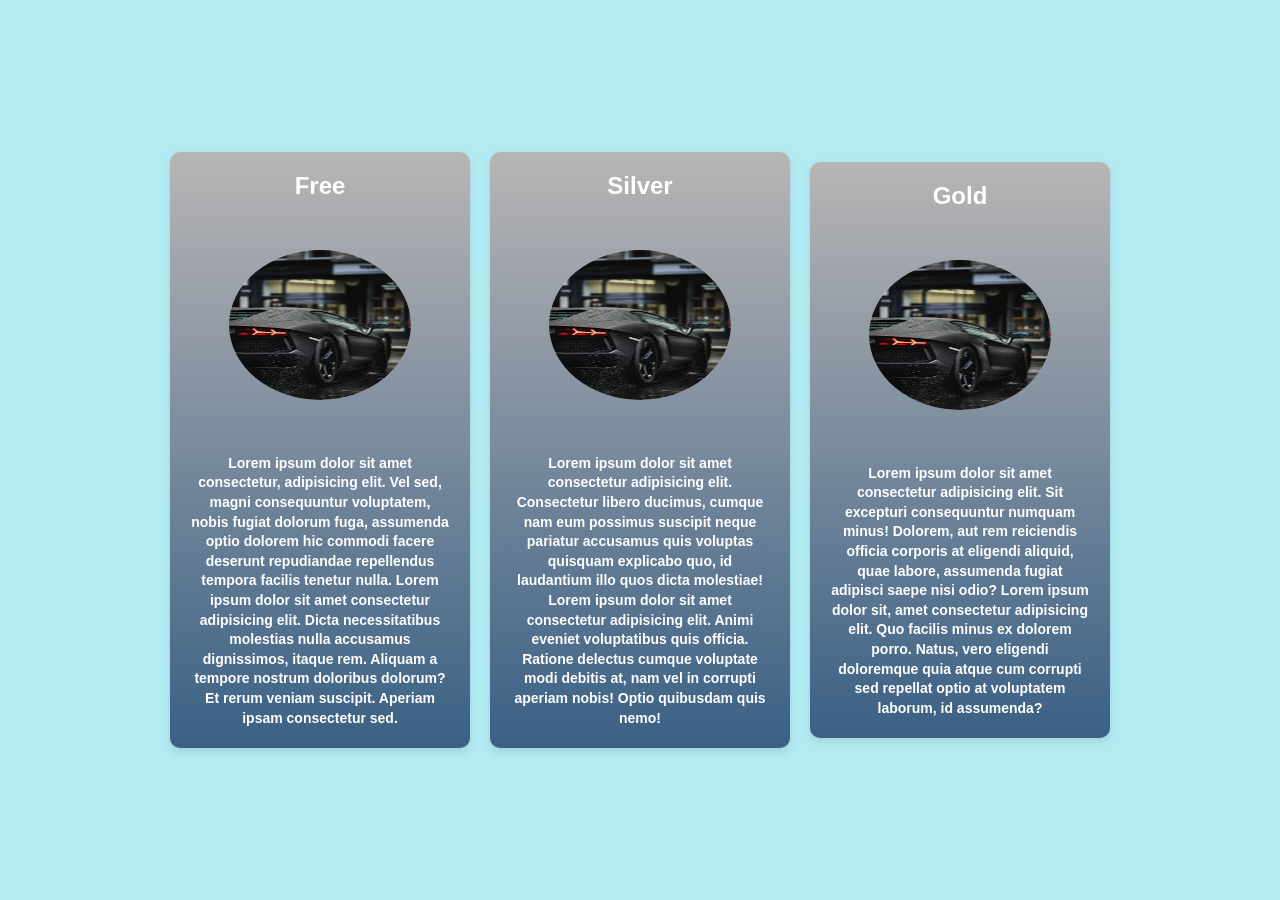
<file: Practices-1/Replicate/index.html>
<!DOCTYPE html>
<html lang="en">
<head>
  <meta charset="UTF-8">
  <meta name="viewport" content="width=device-width, initial-scale=1.0">
  <title>Pricing Cards</title>
  <link rel="stylesheet" href="style.css">
</head>
<body>

  <div class="parent">
    <div class="card">
      <h2>Free</h2>
      <img src="images.jpg" alt="Image">
      <p>Lorem ipsum dolor sit amet consectetur, adipisicing elit. Vel sed, magni consequuntur voluptatem, nobis fugiat dolorum fuga, assumenda optio dolorem hic commodi facere deserunt repudiandae repellendus tempora facilis tenetur nulla.
      Lorem ipsum dolor sit amet consectetur adipisicing elit. Dicta necessitatibus molestias nulla accusamus dignissimos, itaque rem. Aliquam a tempore nostrum doloribus dolorum? Et rerum veniam suscipit. Aperiam ipsam consectetur sed.
      </p>
    </div>

    <div class="card">
      <h2>Silver</h2>
      <img src="images.jpg" alt="Image">
      <p>Lorem ipsum dolor sit amet consectetur adipisicing elit. Consectetur libero ducimus, cumque nam eum possimus suscipit neque pariatur accusamus quis voluptas quisquam explicabo quo, id laudantium illo quos dicta molestiae!
      Lorem ipsum dolor sit amet consectetur adipisicing elit. Animi eveniet voluptatibus quis officia. Ratione delectus cumque voluptate modi debitis at, nam vel in corrupti aperiam nobis! Optio quibusdam quis nemo!
      </p>
    </div>

    <div class="card">
      <h2>Gold</h2>
      <img src="images.jpg" alt="Image">
      <p>Lorem ipsum dolor sit amet consectetur adipisicing elit. Sit excepturi consequuntur numquam minus! Dolorem, aut rem reiciendis officia corporis at eligendi aliquid, quae labore, assumenda fugiat adipisci saepe nisi odio?
        Lorem ipsum dolor sit, amet consectetur adipisicing elit. Quo facilis minus ex dolorem porro. Natus, vero eligendi doloremque quia atque cum corrupti sed repellat optio at voluptatem laborum, id assumenda?
      </p>
    </div>
  </div>

</body>
</html>
</file>
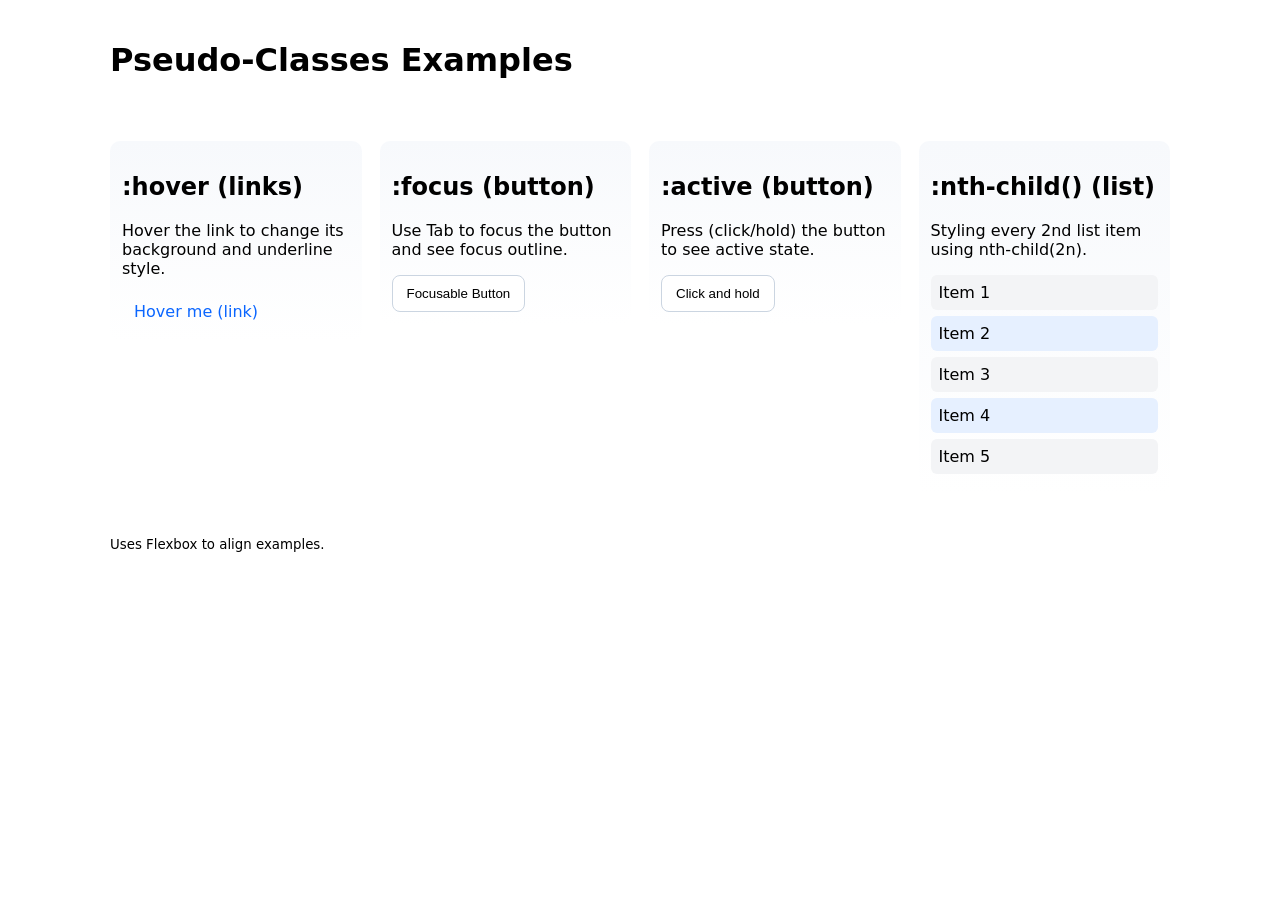
<file: Pseudo Classes/Question_1/index.html>
<!doctype html>
<html lang="en">
<head>
  <meta charset="utf-8">
  <meta name="viewport" content="width=device-width,initial-scale=1">
  <title>Question 1 — Pseudo-classes</title>
  <link rel="stylesheet" href="styles.css">
</head>
<body>
  <header class="container"><h1>Pseudo-Classes Examples</h1></header>
  <main class="container">
    <section class="examples" aria-label="pseudo-classes examples">
      <article class="example">
        <h2>:hover (links)</h2>
        <p>Hover the link to change its background and underline style.</p>
        <a href="#" class="link">Hover me (link)</a>
      </article>

      <article class="example">
        <h2>:focus (button)</h2>
        <p>Use Tab to focus the button and see focus outline.</p>
        <button class="btn">Focusable Button</button>
      </article>

      <article class="example">
        <h2>:active (button)</h2>
        <p>Press (click/hold) the button to see active state.</p>
        <button class="btn active-demo">Click and hold</button>
      </article>

      <article class="example">
        <h2>:nth-child() (list)</h2>
        <p>Styling every 2nd list item using nth-child(2n).</p>
        <ul class="demo-list">
          <li>Item 1</li>
          <li>Item 2</li>
          <li>Item 3</li>
          <li>Item 4</li>
          <li>Item 5</li>
        </ul>
      </article>
    </section>
  </main>
  <footer class="container"><small>Uses Flexbox to align examples.</small></footer>
</body>
</html>
</file>
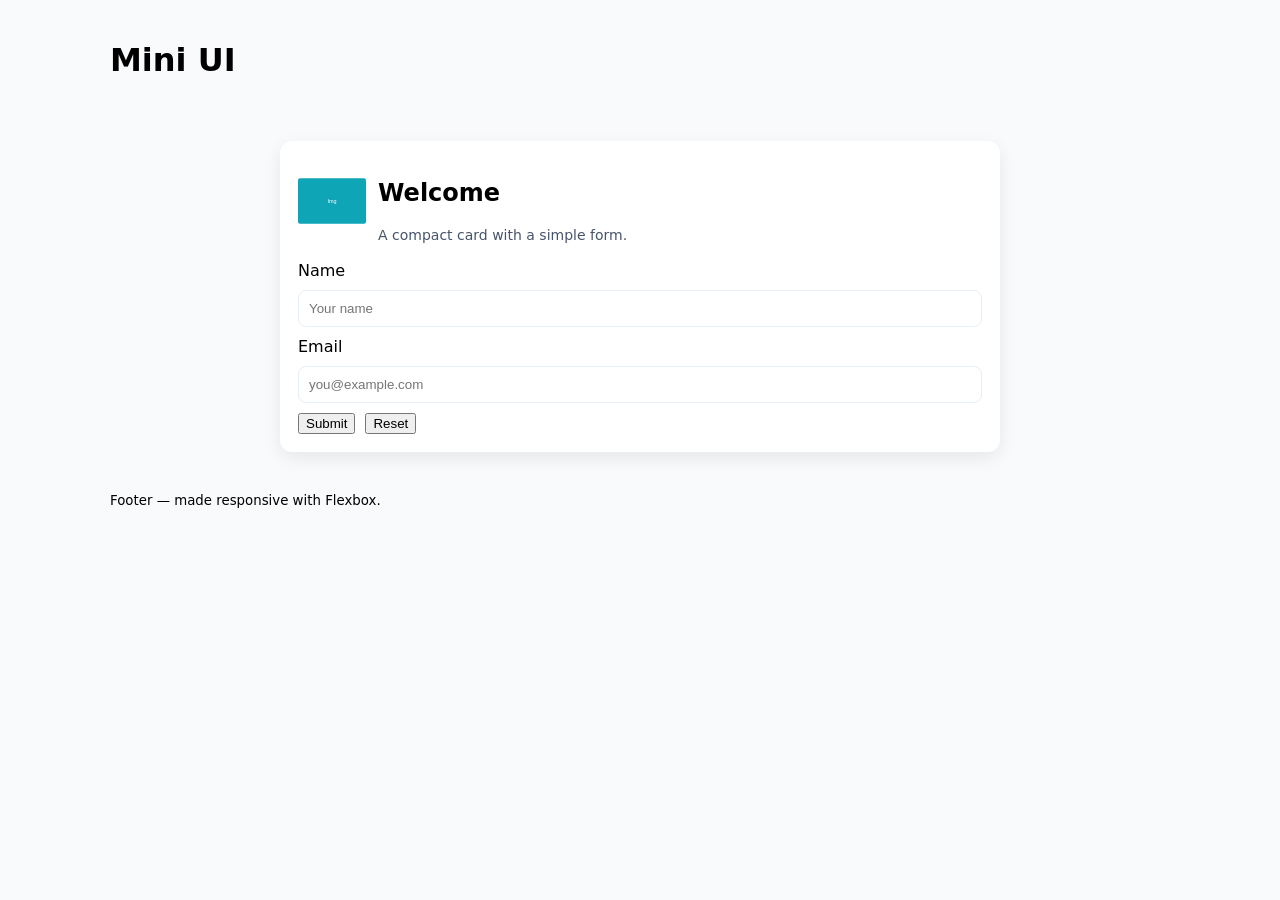
<file: Pseudo Classes/Question_10/index.html>
<!doctype html>
<html lang="en"><head><meta charset="utf-8"><meta name="viewport" content="width=device-width,initial-scale=1">
<title>Question 10 — Mini UI Layout</title>
<link rel="stylesheet" href="styles.css"></head>
<body style="background:#f8fafc;">
  <header class="container"><h1>Mini UI</h1></header>
  <main class="container center">
    <section class="card" style="width:100%;max-width:720px;display:flex;gap:18px;flex-direction:column;">
      <div style="display:flex;gap:12px;align-items:center;">
        <img src="images/avatar.svg" alt="small image" width="68" height="68" style="border-radius:10px;">
        <div>
          <h2>Welcome</h2>
          <p style="margin:0;font-size:14px;color:#475569;">A compact card with a simple form.</p>
        </div>
      </div>

      <form style="display:flex;flex-direction:column;gap:10px;">
        <label for="name">Name</label>
        <input id="name" placeholder="Your name">

        <label for="email">Email</label>
        <input id="email" placeholder="you@example.com">

        <div style="display:flex;gap:10px;">
          <button class="btn primary" type="submit">Submit</button>
          <button class="btn outline" type="reset">Reset</button>
        </div>
      </form>
    </section>
  </main>
  <footer class="container" style="padding:18px 20px;"><small>Footer — made responsive with Flexbox.</small></footer>
</body></html>
</file>
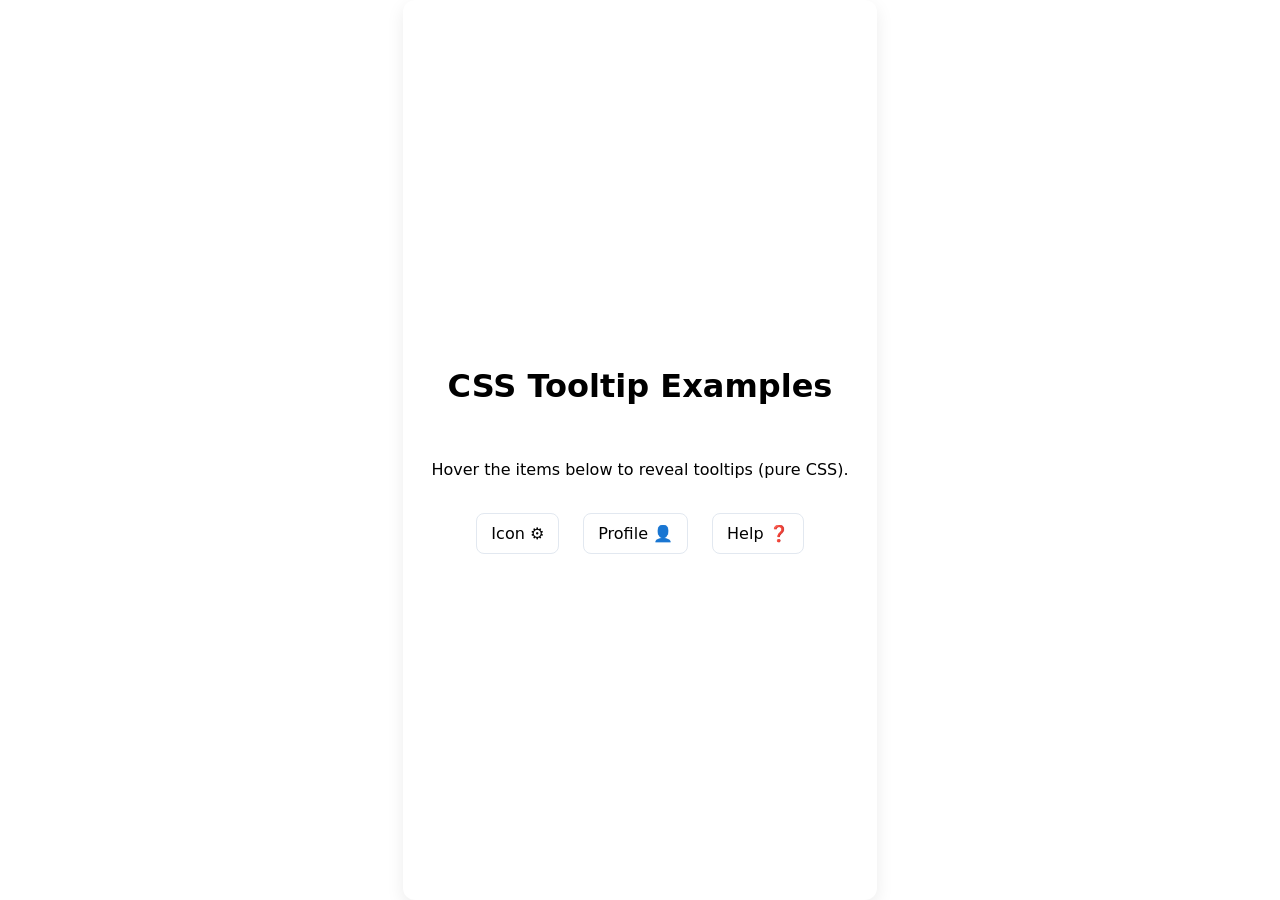
<file: Pseudo Classes/Question_2/index.html>
<!doctype html>
<html lang="en">
<head>
  <meta charset="utf-8">
  <meta name="viewport" content="width=device-width,initial-scale=1">
  <title>Question 2 — CSS Tooltips</title>
  <link rel="stylesheet" href="styles.css">
</head>
<body class="center" style="min-height:100vh;">
  <main class="card center" style="flex-direction:column;gap:18px;padding:28px;">
    <h1>CSS Tooltip Examples</h1>
    <p>Hover the items below to reveal tooltips (pure CSS).</p>
    <div class="tooltip-row">
      <div class="tip">
        <span class="trigger">Icon ⚙️</span>
        <span class="tooltip">Settings — change preferences</span>
      </div>

      <div class="tip">
        <span class="trigger">Profile 👤</span>
        <span class="tooltip">View profile details</span>
      </div>

      <div class="tip">
        <span class="trigger">Help ❓</span>
        <span class="tooltip">Open help center</span>
      </div>
    </div>
  </main>
</body>
</html>
</file>
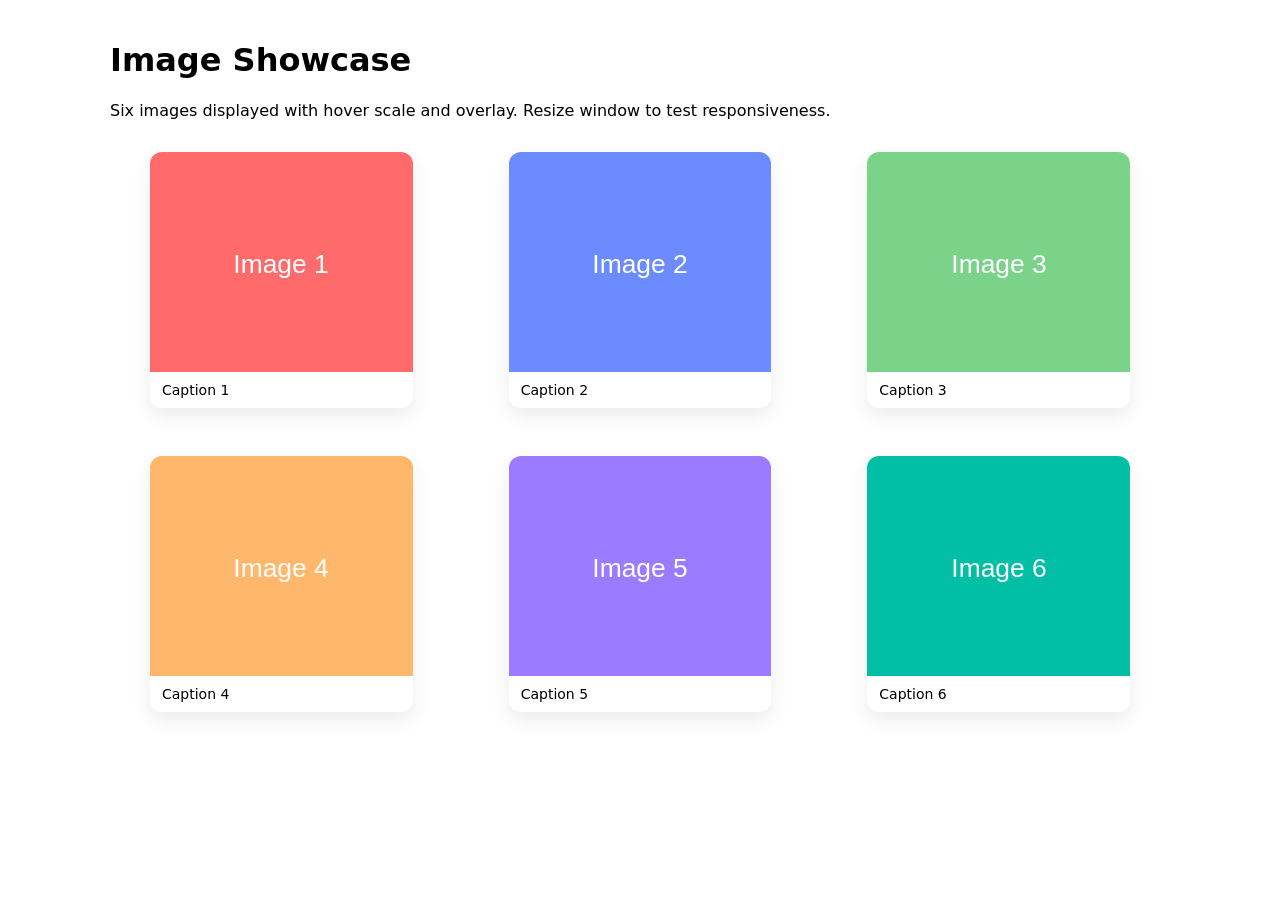
<file: Pseudo Classes/Question_3/index.html>
<!doctype html>
<html lang="en">
<head>
<meta charset="utf-8">
<meta name="viewport" content="width=device-width,initial-scale=1">
<title>Question 3 — Image Showcase</title>
<link rel="stylesheet" href="styles.css">
</head>
<body>
  <main class="container">
    <h1>Image Showcase</h1>
    <p>Six images displayed with hover scale and overlay. Resize window to test responsiveness.</p>
    <section class="gallery" aria-label="image showcase">
      <figure><img src="images/img1.svg" alt="Image 1"><figcaption>Caption 1</figcaption></figure>
      <figure><img src="images/img2.svg" alt="Image 2"><figcaption>Caption 2</figcaption></figure>
      <figure><img src="images/img3.svg" alt="Image 3"><figcaption>Caption 3</figcaption></figure>
      <figure><img src="images/img4.svg" alt="Image 4"><figcaption>Caption 4</figcaption></figure>
      <figure><img src="images/img5.svg" alt="Image 5"><figcaption>Caption 5</figcaption></figure>
      <figure><img src="images/img6.svg" alt="Image 6"><figcaption>Caption 6</figcaption></figure>
    </section>
  </main>
</body>
</html>
</file>
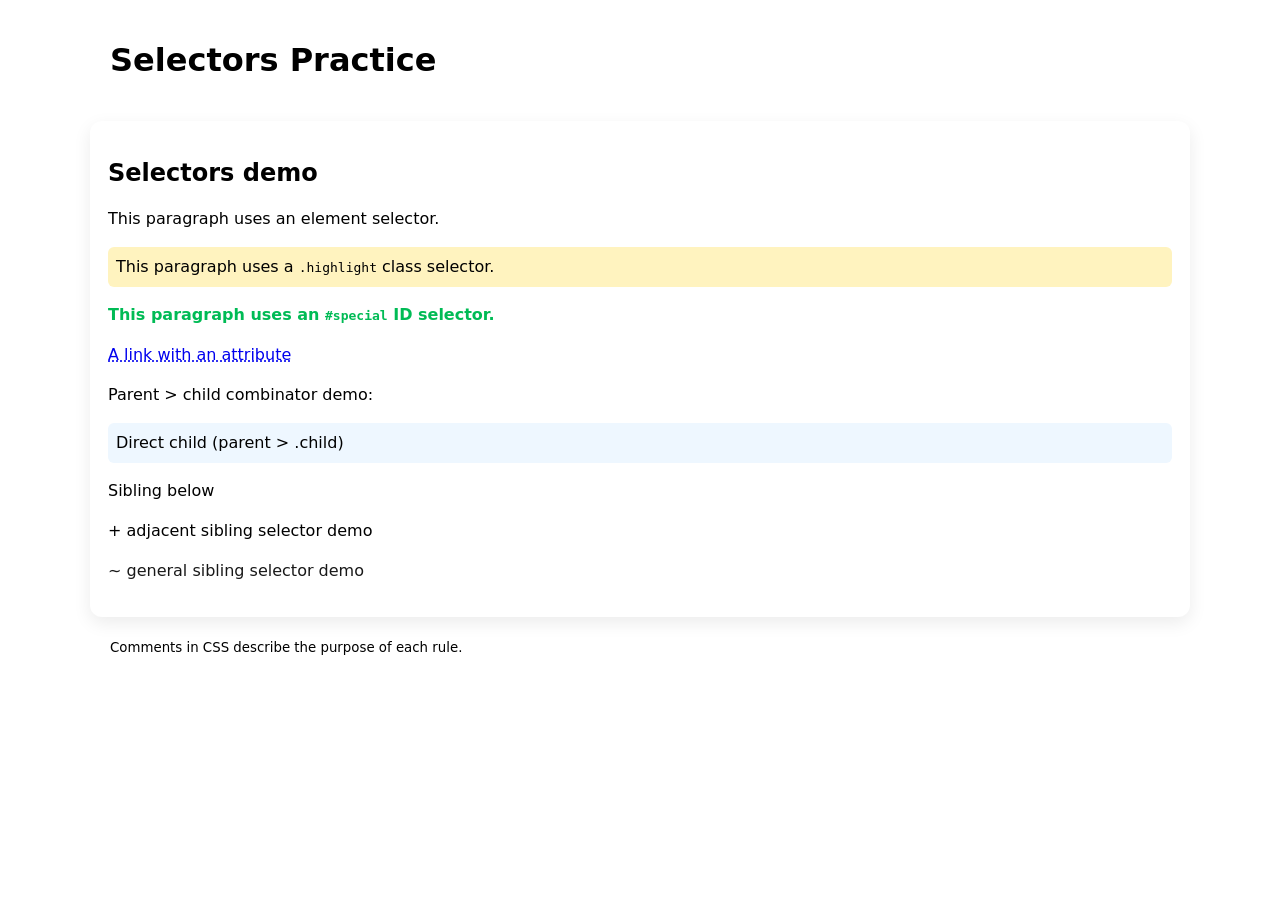
<file: Pseudo Classes/Question_4/index.html>
<!doctype html>
<html lang="en">
<head>
<meta charset="utf-8"><meta name="viewport" content="width=device-width,initial-scale=1">
<title>Question 4 — CSS Selectors Practice</title>
<link rel="stylesheet" href="styles.css">
</head>
<body>
  <header class="container"><h1>Selectors Practice</h1></header>
  <main class="container card">
    <section>
      <h2>Selectors demo</h2>
      <p>This paragraph uses an element selector.</p>
      <p class="highlight">This paragraph uses a <code>.highlight</code> class selector.</p>
      <p id="special">This paragraph uses an <code>#special</code> ID selector.</p>

      <p><a href="#" title="sample">A link with an attribute</a></p>

      <div class="box">
        <p>Parent &gt; child combinator demo:</p>
        <div class="parent">
          <p class="child">Direct child (parent &gt; .child)</p>
          <p>Sibling below</p>
          <p class="sibling">+ adjacent sibling selector demo</p>
        </div>
        <p>~ general sibling selector demo</p>
      </div>
    </section>
  </main>
  <footer class="container"><small>Comments in CSS describe the purpose of each rule.</small></footer>
</body>
</html>
</file>
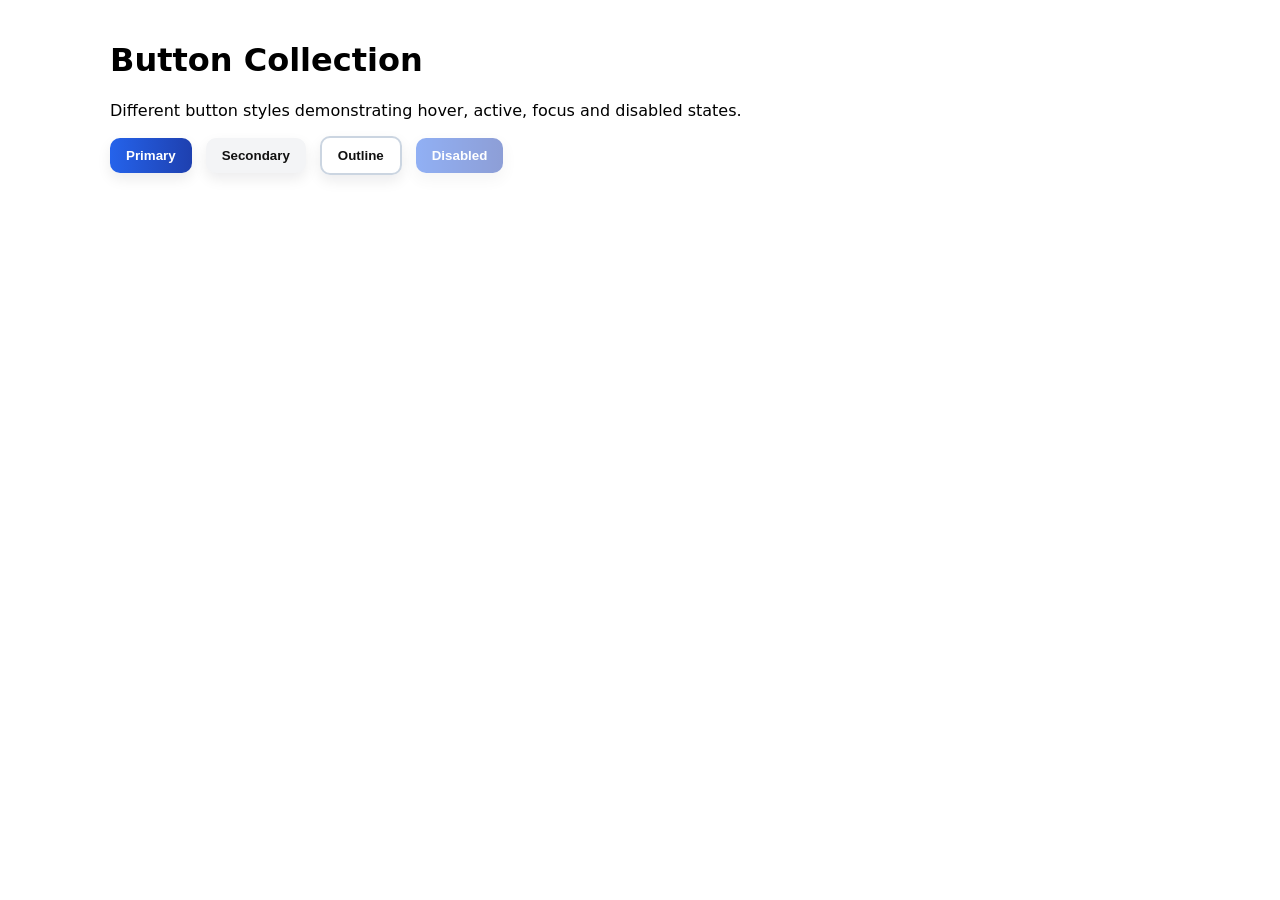
<file: Pseudo Classes/Question_5/index.html>
<!doctype html>
<html lang="en"><head><meta charset="utf-8"><meta name="viewport" content="width=device-width,initial-scale=1">
<title>Question 5 — Buttons</title>
<link rel="stylesheet" href="styles.css"></head>
<body>
  <main class="container">
    <h1>Button Collection</h1>
    <p>Different button styles demonstrating hover, active, focus and disabled states.</p>
    <section class="btn-row" role="group" aria-label="buttons">
      <button class="btn primary">Primary</button>
      <button class="btn secondary">Secondary</button>
      <button class="btn outline">Outline</button>
      <button class="btn primary" disabled>Disabled</button>
    </section>
  </main>
</body></html>
</file>
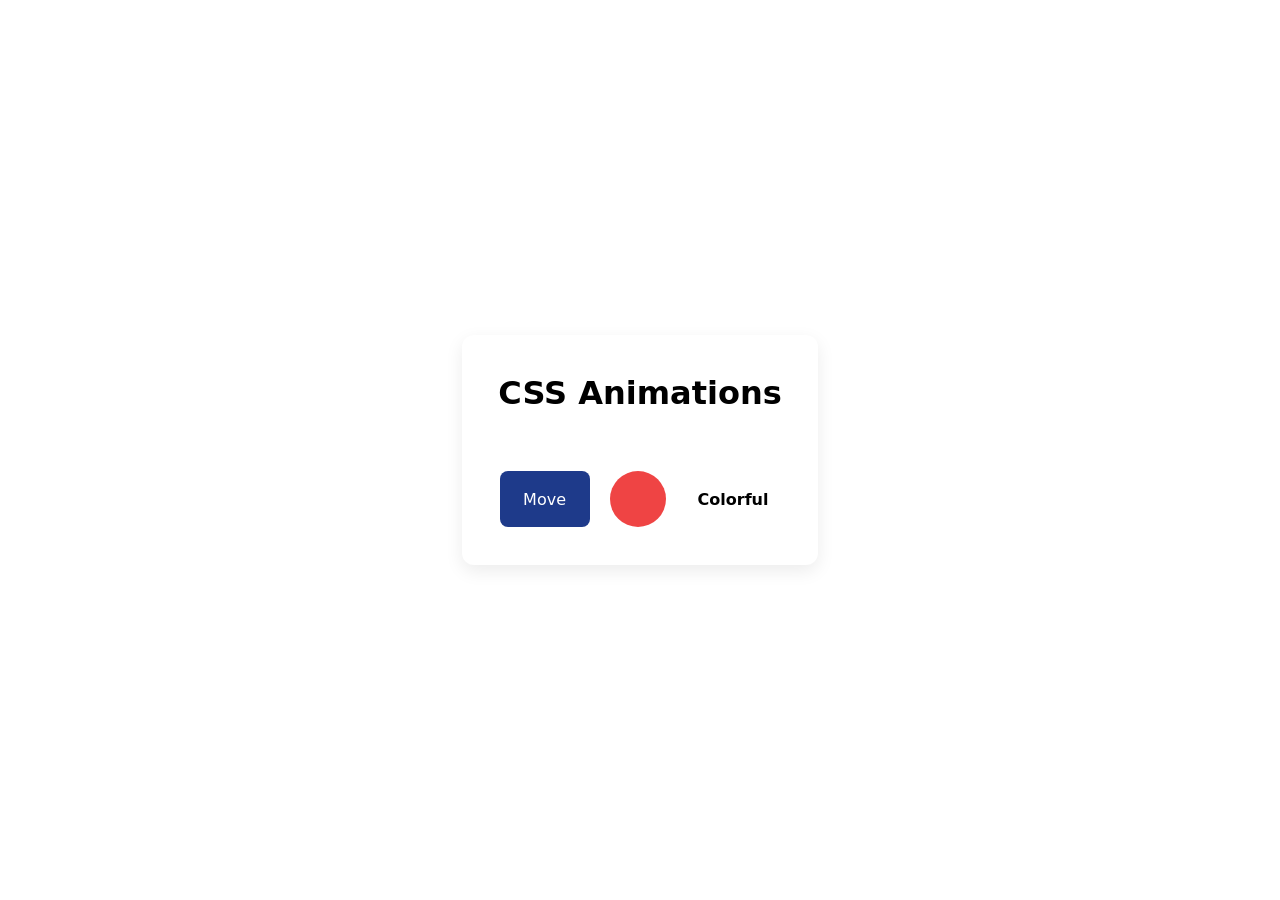
<file: Pseudo Classes/Question_6/index.html>
<!doctype html>
<html lang="en"><head><meta charset="utf-8"><meta name="viewport" content="width=device-width,initial-scale=1">
<title>Question 6 — Animations</title>
<link rel="stylesheet" href="styles.css"></head>
<body class="center">
  <main class="card center" style="flex-direction:column;gap:18px;">
    <h1>CSS Animations</h1>
    <div class="anim-row">
      <div class="moving-box">Move</div>
      <div class="bouncy-ball"></div>
      <div class="color-text">Colorful</div>
    </div>
  </main>
</body></html>
</file>
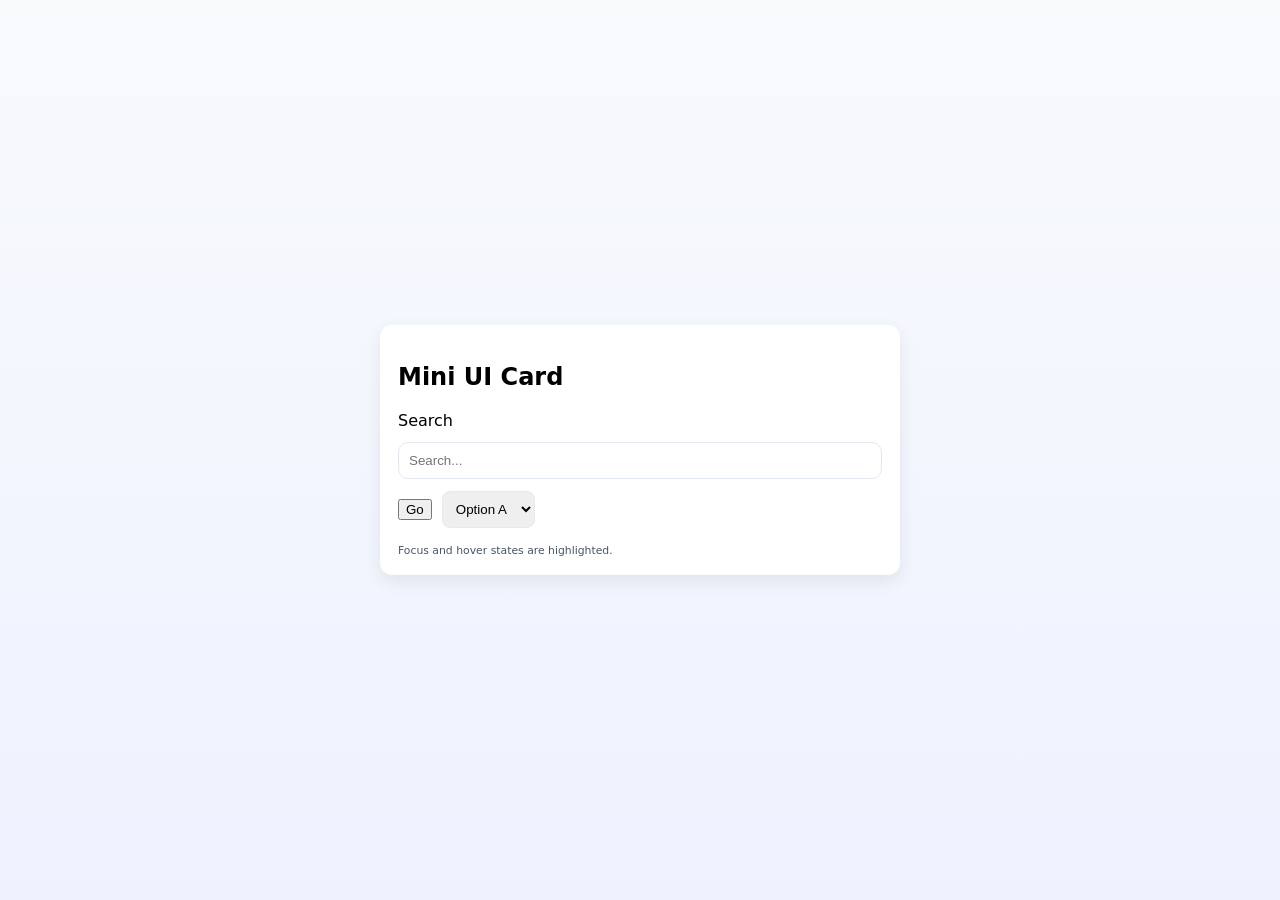
<file: Pseudo Classes/Question_7/index.html>
<!doctype html>
<html lang="en"><head><meta charset="utf-8"><meta name="viewport" content="width=device-width,initial-scale=1">
<title>Question 7 — UI Components</title>
<link rel="stylesheet" href="styles.css"></head>
<body style="background:linear-gradient(180deg,#f8fafc,#eef2ff);min-height:100vh;" class="center">
  <main class="card" style="width:520px;">
    <header><h2>Mini UI Card</h2></header>
    <section style="display:flex;flex-direction:column;gap:12px;margin-top:12px;">
      <label for="search">Search</label>
      <input id="search" class="search" placeholder="Search..." />

      <div style="display:flex;gap:10px;align-items:center;">
        <button class="btn primary">Go</button>
        <div class="dropdown">
          <select aria-label="options">
            <option>Option A</option>
            <option>Option B</option>
            <option>Option C</option>
          </select>
        </div>
      </div>
    </section>
    <footer style="margin-top:14px;font-size:13px;color:#475569;"><small>Focus and hover states are highlighted.</small></footer>
  </main>
</body></html>
</file>
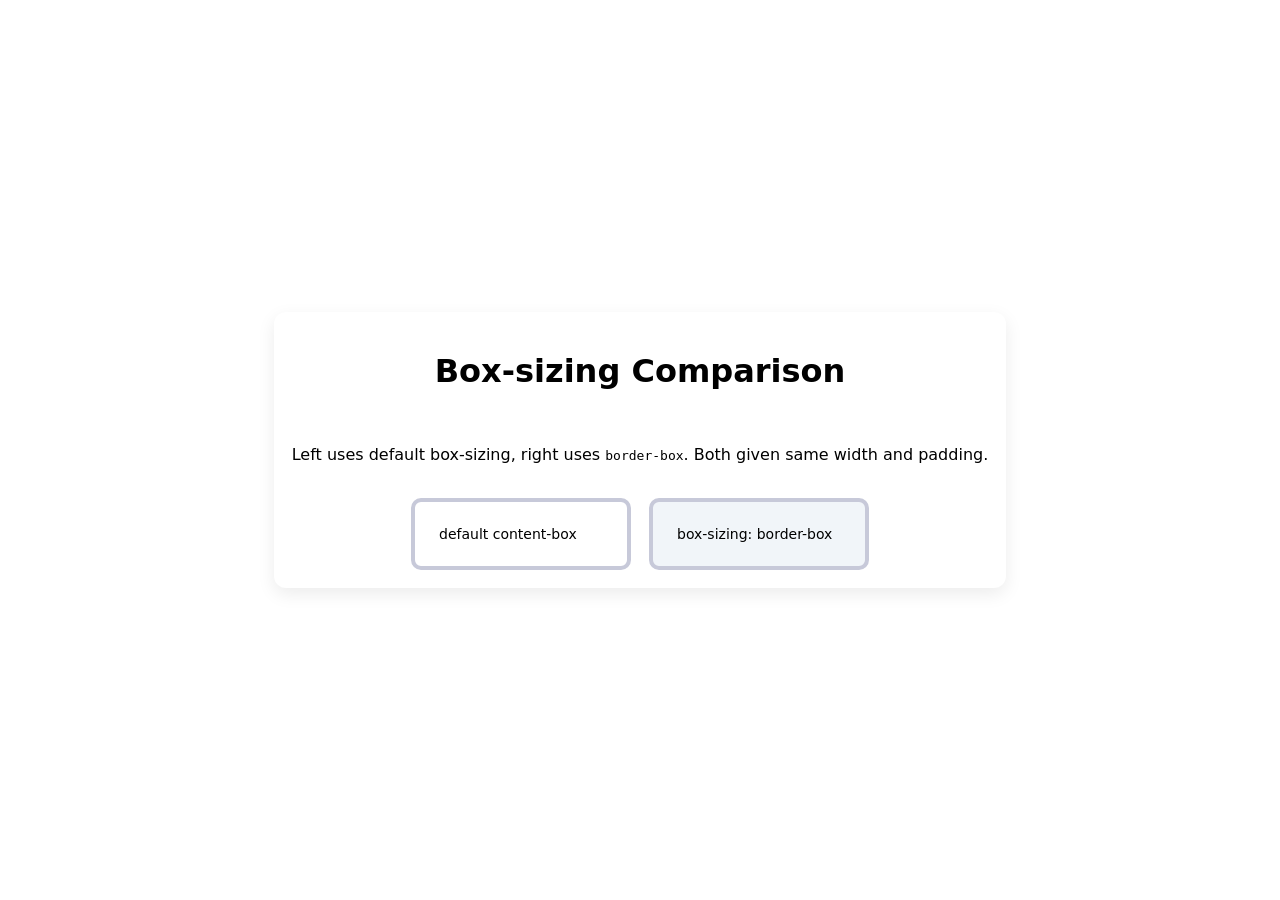
<file: Pseudo Classes/Question_8/index.html>
<!doctype html>
<html lang="en"><head><meta charset="utf-8"><meta name="viewport" content="width=device-width,initial-scale=1">
<title>Question 8 — Box Sizing</title>
<link rel="stylesheet" href="styles.css"></head>
<body class="center" style="min-height:100vh;">
  <main class="container card center" style="gap:18px;flex-direction:column;">
    <h1>Box-sizing Comparison</h1>
    <p>Left uses default box-sizing, right uses <code>border-box</code>. Both given same width and padding.</p>
    <div class="compare" style="display:flex;gap:18px;align-items:flex-start;">
      <div class="box demo-default"><p>default content-box</p></div>
      <div class="box demo-border"><p>box-sizing: border-box</p></div>
    </div>
  </main>
</body></html>
</file>
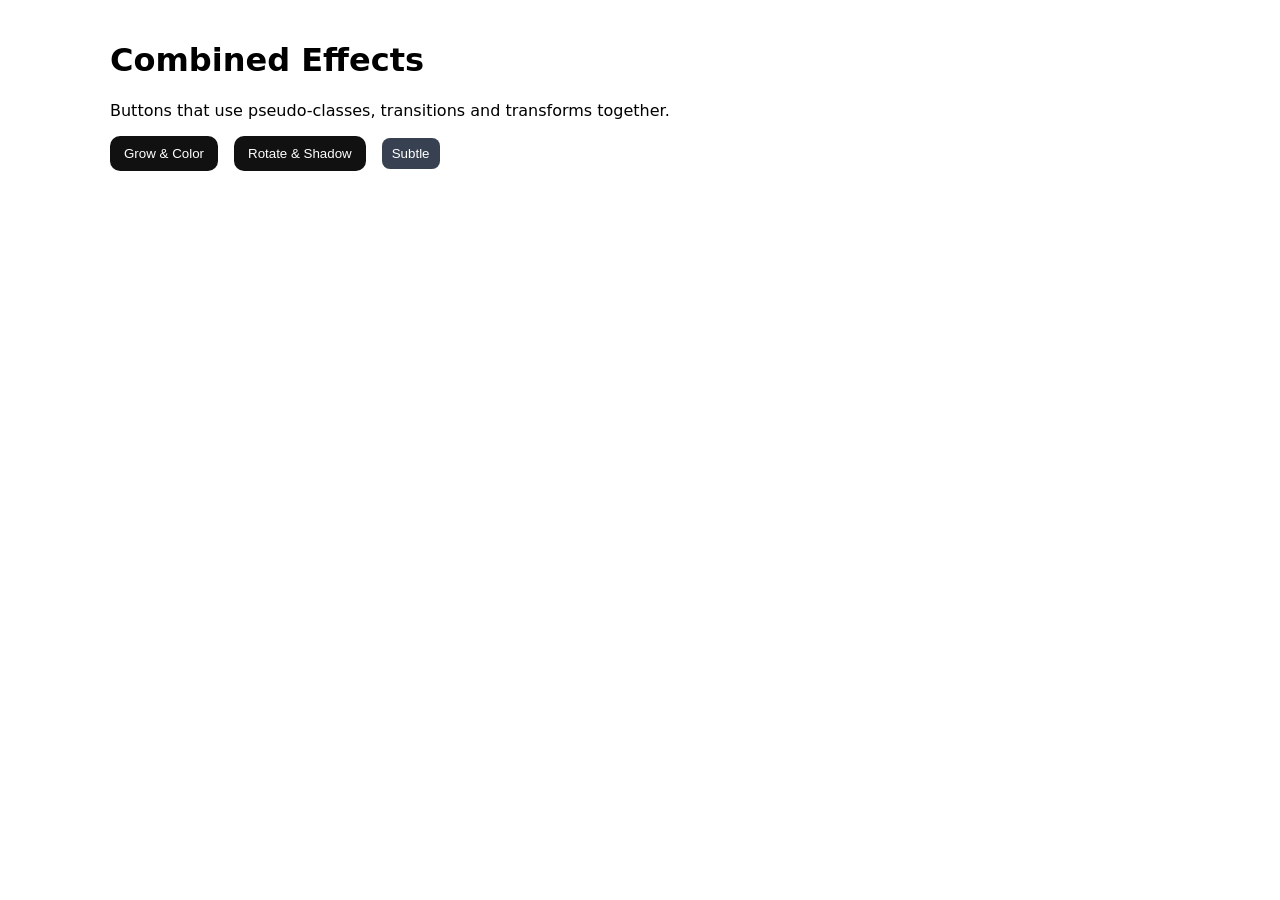
<file: Pseudo Classes/Question_9/index.html>
<!doctype html>
<html lang="en"><head><meta charset="utf-8"><meta name="viewport" content="width=device-width,initial-scale=1">
<title>Question 9 — Combined Effects</title>
<link rel="stylesheet" href="styles.css"></head>
<body>
  <main class="container">
    <h1>Combined Effects</h1>
    <p>Buttons that use pseudo-classes, transitions and transforms together.</p>
    <section class="effects-row">
      <button class="combo">Grow &amp; Color</button>
      <button class="combo alt">Rotate &amp; Shadow</button>
      <button class="combo small">Subtle</button>
    </section>
  </main>
</body></html>
</file>
<file: Practices-1/Replicate/style.css>
* {
  margin: 0;
  padding: 0;
  box-sizing: border-box;
  font-family: Arial, sans-serif;
}

body {
  background-color: #b3ebf3;
  display: flex;
  justify-content: center;
  align-items: center;
  min-height: 100vh;
}

.parent {
  display: flex;
  justify-content: center;
  align-items: center;
  flex-wrap: wrap;
  gap: 20px;
  width: 90%;
  max-width: 1200px;
}

.card {
  background: linear-gradient(to bottom,rgb(184, 181,181),rgb(58,96,132));
  border-radius: 10px;
  padding: 20px;
  width: 300px;
  text-align: center;
  box-shadow: 0 4px 8px rgba(0,0,0,0.1);
  transition: transform 0.3s ease;

}

.card:hover {
  transform: translateY(-5px);
  background:linear-gradient(to bottom,rgb(137, 24, 137),rgb(209, 130, 238));
}


.card h2{
  margin-bottom: 50px;
  color: #fff;
}

.card img {
  width: 70%;
  height: 150px;
  background: #ddd;
  border-radius: 100%;
  margin-bottom: 50px;
}

.card p {
  color: #fff;
  font-size: 14px;
  line-height: 1.4;
  font-weight:bold;
}

@media (max-width: 768px) {
  .card {
    width: 90%;
  }
}
</file>
<file: Pseudo Classes/Question_1/styles.css>
/* Simple reset and common helpers */
*{box-sizing: border-box;}
html,body{height:100%;margin:0;font-family:Inter, system-ui, -apple-system, "Segoe UI", Roboto, "Helvetica Neue", Arial;}
.container{max-width:1100px;margin:0 auto;padding:20px;}
.center{display:flex;align-items:center;justify-content:center;}
.card{background:#fff;border-radius:12px;padding:18px;box-shadow:0 6px 18px rgba(0,0,0,0.08);}

/* Question 1 specific styles */
/* Align examples in a row using Flexbox */
.examples{display:flex;gap:18px;flex-wrap:wrap;align-items:flex-start;}
.example{flex:1 1 220px;padding:12px;border-radius:10px;background:linear-gradient(180deg,#f7f9fc,#ffffff);min-width:200px;}

/* :hover on links */
.link{display:inline-block;padding:8px 12px;border-radius:6px;text-decoration:none;background:transparent;color:#0b66ff;transition:all .18s ease;}
.link:hover{background:#e8f0ff;color:#063a9a;text-decoration:underline;}

/* :focus on buttons */
.btn{padding:10px 14px;border-radius:8px;border:1px solid #cbd5e1;background:#fff;cursor:pointer;transition:transform .12s ease,box-shadow .12s ease;}
.btn:focus{outline:3px solid rgba(11,102,255,0.18);transform:translateY(-1px);}

/* :active on button */
.active-demo:active{transform:scale(.98);box-shadow:inset 0 2px 6px rgba(0,0,0,0.08);}

/* :nth-child example */
.demo-list{list-style:none;padding:0;margin:8px 0;}
.demo-list li{padding:8px;border-radius:6px;margin-bottom:6px;background:#f3f4f6;}
.demo-list li:nth-child(2n){background:#e6f0ff;}

/* Responsive */
@media (max-width:700px){.examples{flex-direction:column;}}
</file>
<file: Pseudo Classes/Question_10/styles.css>
/* Simple reset and common helpers */
*{box-sizing: border-box;}
html,body{height:100%;margin:0;font-family:Inter, system-ui, -apple-system, "Segoe UI", Roboto, "Helvetica Neue", Arial;}
.container{max-width:1100px;margin:0 auto;padding:20px;}
.center{display:flex;align-items:center;justify-content:center;}
.card{background:#fff;border-radius:12px;padding:18px;box-shadow:0 6px 18px rgba(0,0,0,0.08);}

/* Form elements */
input{padding:10px;border-radius:8px;border:1px solid #e6eef8;}
input:focus{outline:3px solid rgba(37,99,235,0.12);}

/* reuse .btn styles where needed */
.card{padding:18px;}
</file>
<file: Pseudo Classes/Question_2/styles.css>
/* Simple reset and common helpers */
*{box-sizing: border-box;}
html,body{height:100%;margin:0;font-family:Inter, system-ui, -apple-system, "Segoe UI", Roboto, "Helvetica Neue", Arial;}
.container{max-width:1100px;margin:0 auto;padding:20px;}
.center{display:flex;align-items:center;justify-content:center;}
.card{background:#fff;border-radius:12px;padding:18px;box-shadow:0 6px 18px rgba(0,0,0,0.08);}

/* Center everything */
.center{min-height:100vh;}

/* Tooltip row uses Flexbox */
.tooltip-row{display:flex;gap:24px;align-items:center;}

/* Each tooltip wrapper is positioned relative */
.tip{position:relative;display:inline-block;cursor:default;}

/* Trigger appearance */
.trigger{padding:10px 14px;border-radius:8px;border:1px solid #e2e8f0;display:inline-block;}

/* Tooltip itself is absolutely positioned and hidden by default */
.tooltip{position:absolute;left:50%;transform:translateX(-50%) translateY(6px);bottom:100%;white-space:nowrap;padding:8px 10px;border-radius:8px;font-size:14px;background:#111;color:#fff;opacity:0;pointer-events:none;transition:opacity .3s ease-in-out,transform .3s ease-in-out;z-index:20;}

/* Fade in on hover */
.tip:hover .tooltip, .tip:focus-within .tooltip{opacity:1;transform:translateX(-50%) translateY(0);pointer-events:auto;}

/* Tooltip arrow (CSS) */
.tooltip::after{content:'';position:absolute;left:50%;transform:translateX(-50%);bottom:-6px;width:0;height:0;border-left:6px solid transparent;border-right:6px solid transparent;border-top:6px solid #111;}

/* Ensure tooltip stays readable */
@media (max-width:480px){.tooltip{font-size:13px;}}
</file>
<file: Pseudo Classes/Question_3/styles.css>
/* Simple reset and common helpers */
*{box-sizing: border-box;}
html,body{height:100%;margin:0;font-family:Inter, system-ui, -apple-system, "Segoe UI", Roboto, "Helvetica Neue", Arial;}
.container{max-width:1100px;margin:0 auto;padding:20px;}
.center{display:flex;align-items:center;justify-content:center;}
.card{background:#fff;border-radius:12px;padding:18px;box-shadow:0 6px 18px rgba(0,0,0,0.08);}

/* Gallery grid using CSS Grid */
.gallery{display:grid;grid-template-columns:repeat(3,1fr);gap:16px;margin-top:12px;}
.gallery figure{position:relative;overflow:hidden;border-radius:12px;box-shadow:0 8px 20px rgba(2,6,23,0.08);background:#fff;}
.gallery img{display:block;width:100%;height:220px;object-fit:cover;transition:transform .28s ease,filter .28s ease;}

/* overlay */
.gallery figure::after{content:'';position:absolute;inset:0;background:rgba(0,0,0,0);transition:background .28s ease;}
.gallery figure:hover img{transform:scale(1.08);}
.gallery figure:hover::after{background:rgba(0,0,0,0.22);}

/* caption */
figcaption{padding:10px 12px;font-size:14px;background:transparent;}

/* Rounded corners already applied; responsive behavior */
@media (max-width:900px){.gallery{grid-template-columns:repeat(2,1fr);}}
@media (max-width:700px){.gallery{grid-template-columns:1fr;} .gallery img{height:260px;}}
</file>
<file: Pseudo Classes/Question_4/styles.css>
/* Simple reset and common helpers */
*{box-sizing: border-box;}
html,body{height:100%;margin:0;font-family:Inter, system-ui, -apple-system, "Segoe UI", Roboto, "Helvetica Neue", Arial;}
.container{max-width:1100px;margin:0 auto;padding:20px;}
.center{display:flex;align-items:center;justify-content:center;}
.card{background:#fff;border-radius:12px;padding:18px;box-shadow:0 6px 18px rgba(0,0,0,0.08);}

/* Element selector: style all paragraphs */
p{line-height:1.5;}

/* Class selector: .highlight — used to emphasize text */
/* This rule adds background and padding to elements with .highlight */
.highlight{background:#fff3bf;padding:8px;border-radius:6px;}

/* ID selector: #special — more specific */
#special{font-weight:600;color:#0b5;/* small example */}

/* Attribute selector: links with title attribute */
a[title]{text-decoration:underline dotted;}

/* Combinators */
/* Parent > child */
.parent > .child{padding:8px;background:#eef7ff;border-radius:6px;}

/* Adjacent sibling (plus) - the element immediately after */
.parent > .child + p.sibling{margin-top:6px;font-style:italic;}

/* General sibling (~) */
.parent ~ p{opacity:.9;}

/* Basic layout */
.card{padding:18px;}
</file>
<file: Pseudo Classes/Question_5/styles.css>
/* Simple reset and common helpers */
*{box-sizing: border-box;}
html,body{height:100%;margin:0;font-family:Inter, system-ui, -apple-system, "Segoe UI", Roboto, "Helvetica Neue", Arial;}
.container{max-width:1100px;margin:0 auto;padding:20px;}
.center{display:flex;align-items:center;justify-content:center;}
.card{background:#fff;border-radius:12px;padding:18px;box-shadow:0 6px 18px rgba(0,0,0,0.08);}

/* Button base */
.btn{padding:10px 16px;border-radius:10px;border:0;cursor:pointer;font-weight:600;box-shadow:0 6px 14px rgba(2,6,23,0.08);transition:transform .14s ease,box-shadow .14s ease,background .14s ease;}

/* Primary */
.btn.primary{background:linear-gradient(90deg,#2563eb,#1e40af);color:#fff;}
.btn.primary:hover{transform:translateY(-3px);box-shadow:0 12px 30px rgba(37,99,235,0.18);}
.btn.primary:active{transform:translateY(-1px) scale(.995);}
.btn.primary:focus{outline:3px solid rgba(37,99,235,0.18);}

/* Secondary */
.btn.secondary{background:#f3f4f6;color:#111;}
.btn.secondary:hover{transform:translateY(-3px);}

/* Outline */
.btn.outline{background:transparent;border:2px solid #cbd5e1;color:#111;}
.btn.outline:hover{background:#f8fafc;}

/* Disabled */
.btn[disabled], .btn:disabled{opacity:.5;cursor:not-allowed;transform:none;}

/* Layout */
.btn-row{display:flex;gap:14px;align-items:center;margin-top:12px;}
</file>
<file: Pseudo Classes/Question_6/styles.css>
/* Simple reset and common helpers */
*{box-sizing: border-box;}
html,body{height:100%;margin:0;font-family:Inter, system-ui, -apple-system, "Segoe UI", Roboto, "Helvetica Neue", Arial;}
.container{max-width:1100px;margin:0 auto;padding:20px;}
.center{display:flex;align-items:center;justify-content:center;}
.card{background:#fff;border-radius:12px;padding:18px;box-shadow:0 6px 18px rgba(0,0,0,0.08);}

/* Row of animations */
.anim-row{display:flex;gap:20px;align-items:center;justify-content:center;padding:20px;}

/* Moving box (left to right) */
.moving-box{width:90px;height:56px;border-radius:8px;background:#1e3a8a;color:#fff;display:grid;place-items:center;animation:move 3s ease-in-out infinite;animation-direction:alternate;}
@keyframes move{from{transform:translateX(0);}to{transform:translateX(40px);}}

/* Bouncing ball */
.bouncy-ball{width:56px;height:56px;border-radius:50%;background:#ef4444;animation:bounce 1s ease-in-out infinite;animation-iteration-count:infinite;}
@keyframes bounce{0%{transform:translateY(0);}50%{transform:translateY(-28px);}100%{transform:translateY(0);}}

/* Color changing text */
.color-text{font-weight:700;padding:10px 12px;border-radius:8px;animation: colorShift 4s ease-in-out infinite;animation-delay:.2s;}
@keyframes colorShift{0%{color:#111;}25%{color:#2563eb;}50%{color:#16a34a;}75%{color:#a78bfa;}100%{color:#111;}}

/* Center the whole card */
.card{padding:18px;}
</file>
<file: Pseudo Classes/Question_7/styles.css>
/* Simple reset and common helpers */
*{box-sizing: border-box;}
html,body{height:100%;margin:0;font-family:Inter, system-ui, -apple-system, "Segoe UI", Roboto, "Helvetica Neue", Arial;}
.container{max-width:1100px;margin:0 auto;padding:20px;}
.center{display:flex;align-items:center;justify-content:center;}
.card{background:#fff;border-radius:12px;padding:18px;box-shadow:0 6px 18px rgba(0,0,0,0.08);}

/* Search input and select styling */
.search{padding:10px;border-radius:10px;border:1px solid #e2e8f0;}
.search:focus{outline:3px solid rgba(99,102,241,0.12);}

/* select as dropdown */
select{padding:9px;border-radius:8px;border:1px solid #e6e9f2;}
select:focus{outline:3px solid rgba(99,102,241,0.12);}

/* card styling */
.card{padding:18px;width:100%;}

/* use existing .btn styles from global reset when needed */
</file>
<file: Pseudo Classes/Question_8/styles.css>
/* Simple reset and common helpers */
*{box-sizing: border-box;}
html,body{height:100%;margin:0;font-family:Inter, system-ui, -apple-system, "Segoe UI", Roboto, "Helvetica Neue", Arial;}
.container{max-width:1100px;margin:0 auto;padding:20px;}
.center{display:flex;align-items:center;justify-content:center;}
.card{background:#fff;border-radius:12px;padding:18px;box-shadow:0 6px 18px rgba(0,0,0,0.08);}

/* Comparison boxes */
.compare .box{width:220px;padding:24px;border:4px solid #c7c9d9;border-radius:10px;}

/* default stays as content-box (browser default) */
.demo-default{background:#fff;}

/* border-box example */
.demo-border{box-sizing:border-box;background:#f1f5f9;}

/* explanatory text */
.compare p{margin:0;font-size:14px;}
</file>
<file: Pseudo Classes/Question_9/styles.css>
/* Simple reset and common helpers */
*{box-sizing: border-box;}
html,body{height:100%;margin:0;font-family:Inter, system-ui, -apple-system, "Segoe UI", Roboto, "Helvetica Neue", Arial;}
.container{max-width:1100px;margin:0 auto;padding:20px;}
.center{display:flex;align-items:center;justify-content:center;}
.card{background:#fff;border-radius:12px;padding:18px;box-shadow:0 6px 18px rgba(0,0,0,0.08);}

/* Layout */
.effects-row{display:flex;gap:16px;align-items:center;}

/* Base combo style */
.combo{padding:10px 14px;border-radius:10px;border:0;background:#111;color:#fff;transition:transform .18s ease,background .18s ease,box-shadow .18s ease;}

/* Hover grows and changes color */
.combo:hover{transform:scale(1.06);background:#2563eb;box-shadow:0 10px 26px rgba(37,99,235,0.14);}
.combo:active{transform:scale(.99);}
.combo:focus{outline:3px solid rgba(37,99,235,0.16);}

/* alternative */
.combo.alt:hover{transform:scale(1.06) rotate(-2deg);box-shadow:0 12px 32px rgba(0,0,0,0.12);}

/* small */
.combo.small{padding:8px 10px;border-radius:8px;background:#374151;}
</file>
